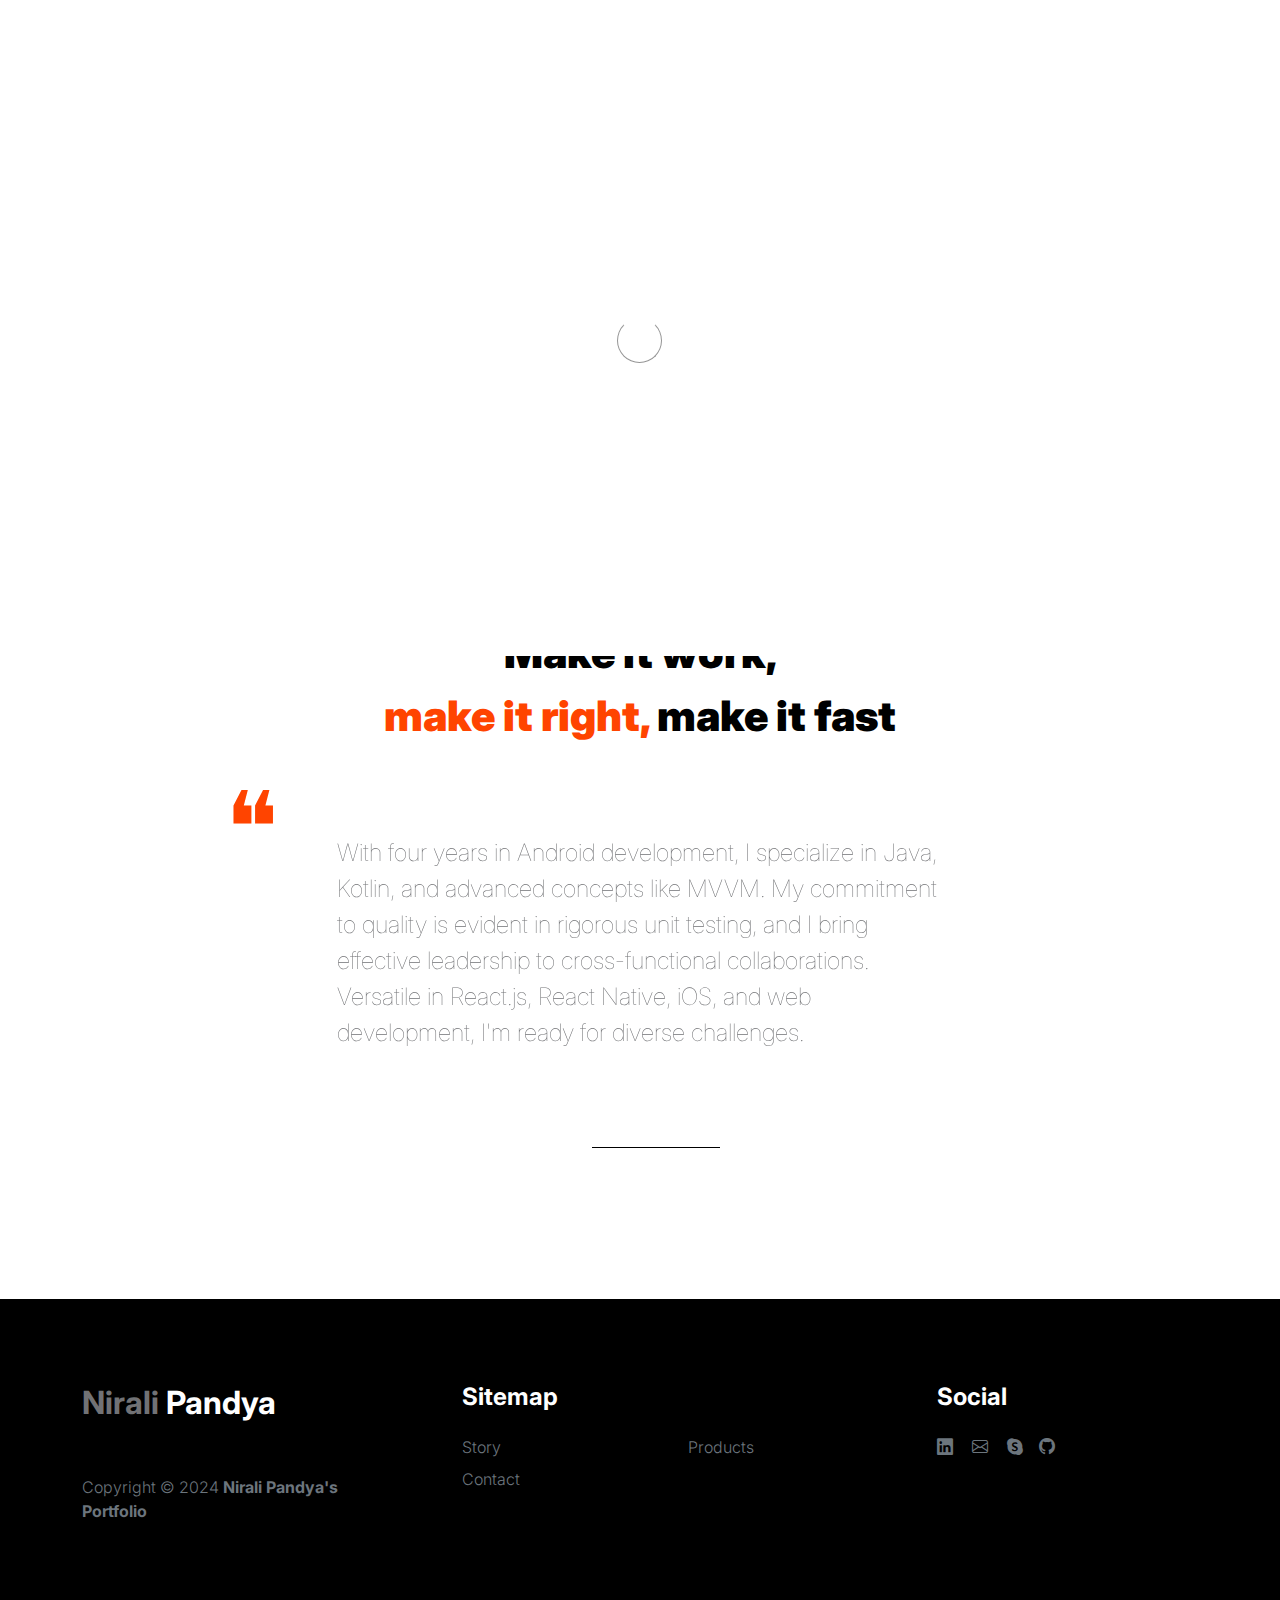
<file: about.html>
<!doctype html>
<html lang="en">

<head>
    <meta charset="utf-8">
    <meta name="viewport" content="width=device-width, initial-scale=1">

    <meta name="description" content="">
    <meta name="author" content="">

    <title>Tooplate's Little Fashion - About Page</title>

    <!-- CSS FILES -->
    <link rel="preconnect" href="https://fonts.googleapis.com">

    <link rel="preconnect" href="https://fonts.gstatic.com" crossorigin>

    <link href="https://fonts.googleapis.com/css2?family=Inter:wght@100;300;400;700;900&display=swap" rel="stylesheet">

    <link href="css/bootstrap.min.css" rel="stylesheet">
    <link href="css/bootstrap-icons.css" rel="stylesheet">

    <link rel="stylesheet" href="css/slick.css" />

    <link href="css/tooplate-little-fashion.css" rel="stylesheet">


</head>

<body>

    <section class="preloader">
        <div class="spinner">
            <span class="sk-inner-circle"></span>
        </div>
    </section>

    <main>

        <nav class="navbar navbar-expand-lg">
            <div class="container">
                <button class="navbar-toggler" type="button" data-bs-toggle="collapse" data-bs-target="#navbarNav"
                    aria-controls="navbarNav" aria-expanded="false" aria-label="Toggle navigation">
                    <span class="navbar-toggler-icon"></span>
                </button>

                <a class="navbar-brand" href="index.html">
                    <strong><span>Nirali</span> Pandya</strong>
                </a>

                <div class="collapse navbar-collapse" id="navbarNav">
                    <ul class="navbar-nav mx-auto">
                        <li class="nav-item">
                            <a class="nav-link" href="index.html">Home</a>
                        </li>

                        <li class="nav-item">
                            <a class="nav-link active" href="about.html">Story</a>
                        </li>

                        <li class="nav-item">
                            <a class="nav-link" href="products.html">Products</a>
                        </li>

                        <li class="nav-item">
                            <a class="nav-link" href="contact.html">Contact</a>
                        </li>
                    </ul>

                </div>
            </div>
        </nav>

        <header class="site-header section-padding-img site-header-image">
            <div class="container">
                <div class="row">

                    <!-- <div class="col-lg-6 col-12 header-info">
                        <h1>
                            <span class="d-block text-primary">Hire Me</span>
                        </h1>
                    </div> -->
                </div>
            </div>


            <div class="container">
                <div class="row justify-content-center">
                    <div class="col-lg-6 col-12 header-info text-center">
                        <h1>
                            <span class="d-block text-primary">Hire Me</span>
                        </h1>
                        <div class="btn1">
                            <a href="css/pdf/Software-Co-op-RBC.pdf" class="btn custom-btn">Click for <span>Resume</span></a>
                        </div>
                    </div>
                </div>
            </div>
            <div class="col-lg-6 col-12 text-lg-start">
           
            </div>
        </header>



        <section class="testimonial section-padding">
            <div class="container">
                <div class="row">

                    <div class="col-lg-9 mx-auto col-11">
                        <h2 class="text-center">Make it work, <br> <span>make it right,</span> make it fast </h2>

                        <div class="slick-testimonial">
                            <div class="slick-testimonial-caption">
                                <p class="lead">
                                    With four years in Android development, I specialize in Java, Kotlin, and advanced
                                    concepts like MVVM. My commitment to quality is evident in rigorous unit testing,
                                    and I bring effective leadership to cross-functional collaborations. Versatile in
                                    React.js, React Native, iOS, and web development, I'm ready for diverse challenges.
                                </p>


                            </div>


                        </div>
                    </div>

                </div>
            </div>
        </section>

    </main>

    <footer class="site-footer">
        <div class="container">
            <div class="row">

                <div class="col-lg-3 col-10 me-auto mb-4">
                    <h4 class="text-white mb-3"><a href="index.html">Nirali</a> Pandya</h4>
                    <p class="copyright-text text-muted mt-lg-5 mb-4 mb-lg-0">Copyright © 2024 <strong>Nirali
                            Pandya's Portfolio</strong></p>
                    <br>

                </div>

                <div class="col-lg-5 col-8">
                    <h5 class="text-white mb-3">Sitemap</h5>

                    <ul class="footer-menu d-flex flex-wrap">
                        <li class="footer-menu-item"><a href="about.html" class="footer-menu-link">Story</a></li>

                        <li class="footer-menu-item"><a href="products.html" class="footer-menu-link">Products</a></li>

                        <li class="footer-menu-item"><a href="contact.html" class="footer-menu-link">Contact</a></li>
                    </ul>
                </div>

                <div class="col-lg-3 col-4">
                    <h5 class="text-white mb-3">Social</h5>

                    <ul class="social-icon">

                        <li><a href="https://www.linkedin.com/in/nirali-pandya-a00659b1"
                                class="social-icon-link bi-linkedin"></a></li>

                        <li><a href="mailto:nehavaidya95@gmail.com" class="social-icon-link bi-envelope"></a></li>

                        <li><a href="https://join.skype.com/invite/yxzkhqr0HZ6B" class="social-icon-link bi-skype"></a>
                        <li><a href="https://github.com/Nirali123456789" class="social-icon-link bi-github"></a></li>
                        </li>
                    </ul>
                </div>

            </div>
        </div>
    </footer>







    <!-- JAVASCRIPT FILES -->
    <script src="js/jquery.min.js"></script>
    <script src="js/bootstrap.bundle.min.js"></script>
    <script src="js/Headroom.js"></script>
    <script src="js/jQuery.headroom.js"></script>
    <script src="js/slick.min.js"></script>
    <script src="js/custom.js"></script>

</body>

</html>
</file>
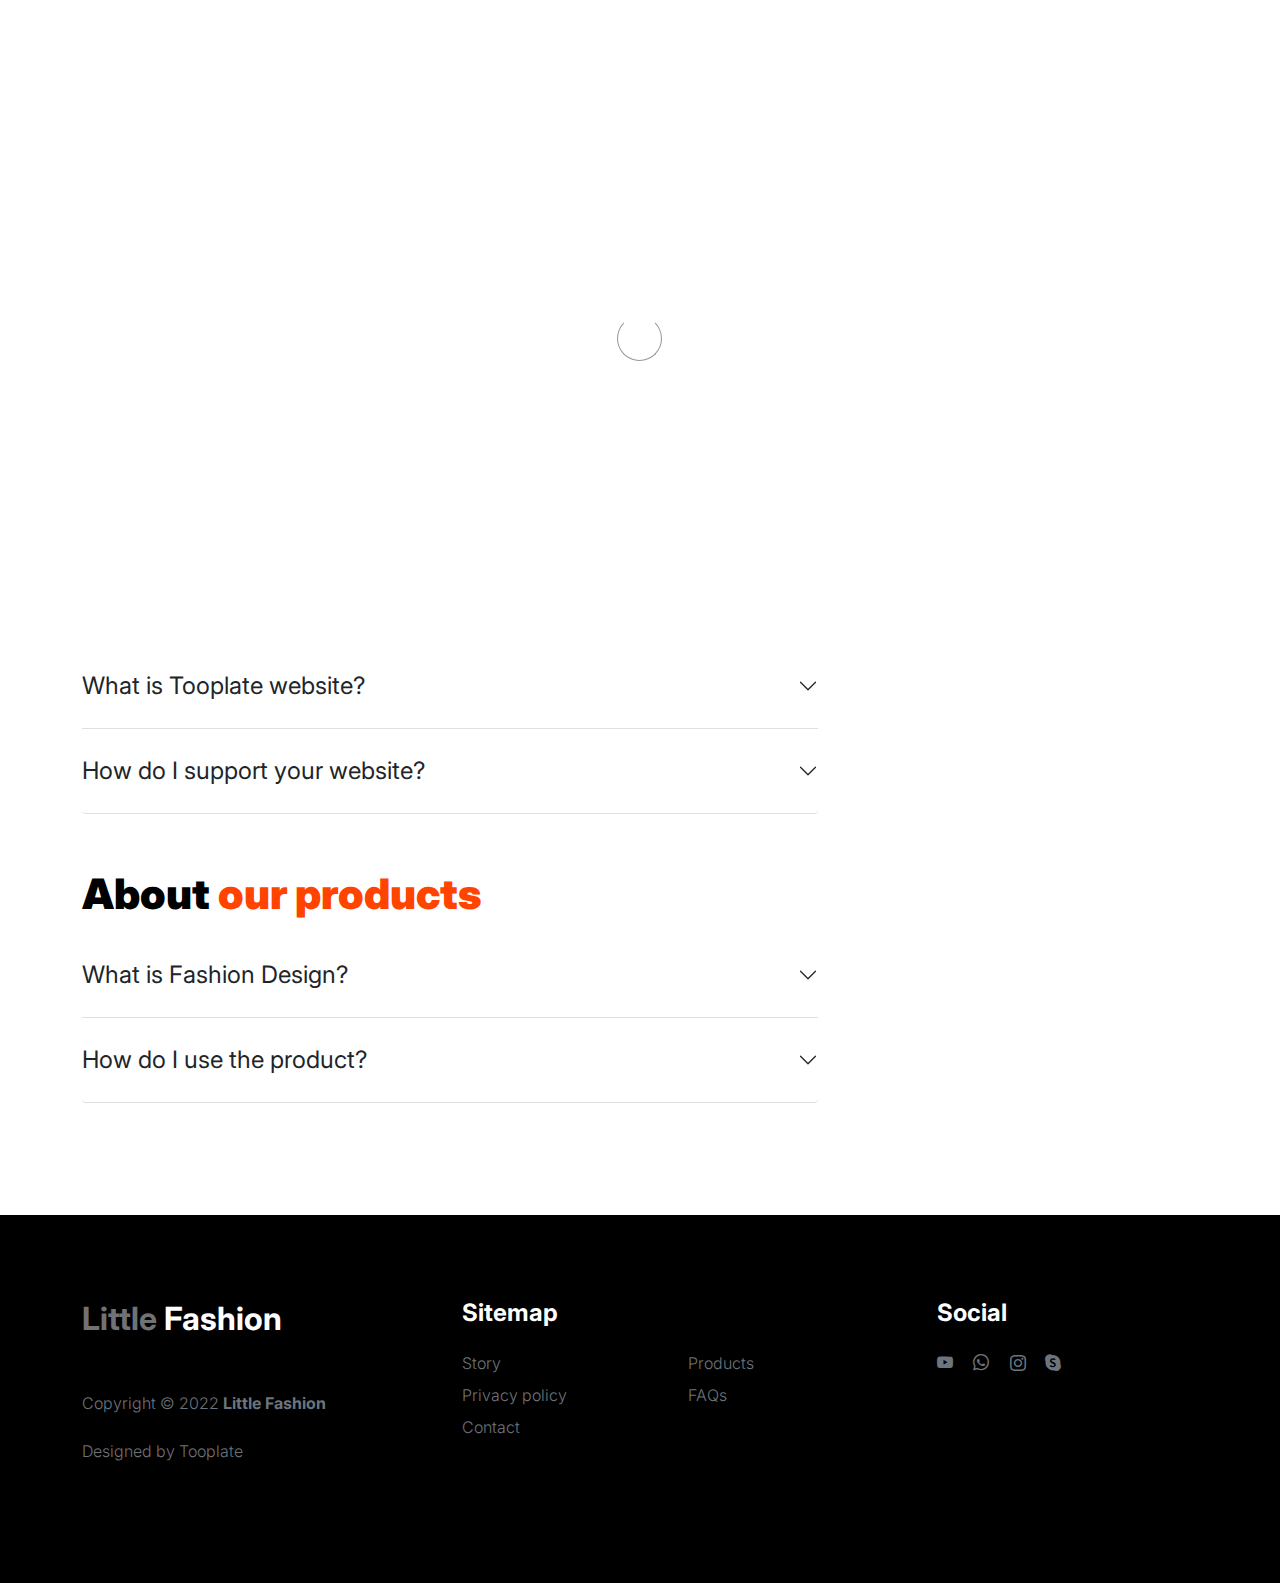
<file: faq.html>
<!doctype html>
<html lang="en">
    <head>
        <meta charset="utf-8">
        <meta name="viewport" content="width=device-width, initial-scale=1">

        <meta name="description" content="">
        <meta name="author" content="">

        <title>Tooplate's Little Fashion - FAQs Page</title>

        <!-- CSS FILES -->
        <link rel="preconnect" href="https://fonts.googleapis.com">

        <link rel="preconnect" href="https://fonts.gstatic.com" crossorigin>

        <link href="https://fonts.googleapis.com/css2?family=Inter:wght@100;300;400;700;900&display=swap" rel="stylesheet">

        <link href="css/bootstrap.min.css" rel="stylesheet">
        <link href="css/bootstrap-icons.css" rel="stylesheet">

        <link rel="stylesheet" href="css/slick.css"/>

        <link href="css/tooplate-little-fashion.css" rel="stylesheet">
        
<!--

Tooplate 2127 Little Fashion

https://www.tooplate.com/view/2127-little-fashion

-->
    </head>
    
    <body>

        <section class="preloader">
            <div class="spinner">
                <span class="sk-inner-circle"></span>
            </div>
        </section>
    
        <main>

            <nav class="navbar navbar-expand-lg">
                <div class="container">
                    <button class="navbar-toggler" type="button" data-bs-toggle="collapse" data-bs-target="#navbarNav" aria-controls="navbarNav" aria-expanded="false" aria-label="Toggle navigation">
                        <span class="navbar-toggler-icon"></span>
                    </button>

                    <a class="navbar-brand" href="index.html">
                        <strong><span>Little</span> Fashion</strong>
                    </a>

                    <div class="d-lg-none">
                        <a href="sign-in.html" class="bi-person custom-icon me-3"></a>

                        <a href="product-detail.html" class="bi-bag custom-icon"></a>
                    </div>

                    <div class="collapse navbar-collapse" id="navbarNav">
                        <ul class="navbar-nav mx-auto">
                            <li class="nav-item">
                                <a class="nav-link" href="index.html">Home</a>
                            </li>

                            <li class="nav-item">
                                <a class="nav-link" href="about.html">Story</a>
                            </li>

                            <li class="nav-item">
                                <a class="nav-link" href="products.html">Products</a>
                            </li>

                            <li class="nav-item">
                                <a class="nav-link active" href="faq.html">FAQs</a>
                            </li>

                            <li class="nav-item">
                                <a class="nav-link" href="contact.html">Contact</a>
                            </li>
                        </ul>

                        <div class="d-none d-lg-block">
                            <a href="sign-in.html" class="bi-person custom-icon me-3"></a>

                            <a href="product-detail.html" class="bi-bag custom-icon"></a>
                        </div>
                    </div>
                </div>
            </nav>

            <header class="site-header section-padding d-flex justify-content-center align-items-center">
                <div class="container">
                    <div class="row">

                        <div class="col-lg-10 col-12">
                            <h1>
                                <span class="d-block text-primary">Your favorite questions</span>
                                <span class="d-block text-dark">and our answers to them</span>
                            </h1>
                        </div>
                    </div>
                </div>
            </header>

            <section class="faq section-padding">
                <div class="container">
                    <div class="row">
                        
                        <div class="col-lg-8 col-12">
                            <h2>General Info.</h2>

                            <div class="accordion" id="accordionGeneral">
                                <div class="accordion-item">
                                    <h2 class="accordion-header" id="headingOne">
                                        <button class="accordion-button collapsed" type="button" data-bs-toggle="collapse" data-bs-target="#accordionGeneralOne" aria-expanded="true" aria-controls="accordionGeneralOne">
                                        What is this Little Fashion?
                                        </button>
                                    </h2>

                                    <div id="accordionGeneralOne" class="accordion-collapse collapse" aria-labelledby="headingOne" data-bs-parent="#accordionGeneral">

                                        <div class="accordion-body">
                                            <p class="large-paragraph"><strong>Little Fashion</strong> is free Bootstrap 5 website template for everyone. There are 8 HTML pages included in this template and you can expand more pages as you need.</p>

                                            <p class="large-paragraph">Ut enim ad minim veniam, quis nostrud exercitation ullamco laboris nisi ut aliquip ex ea commodo consequat.</p>
                                        </div>
                                    </div>
                                </div>

                                <div class="accordion-item">
                                    <h2 class="accordion-header" id="headingTwo">
                                        <button class="accordion-button collapsed" type="button" data-bs-toggle="collapse" data-bs-target="#accordionGeneralTwo" aria-expanded="false" aria-controls="accordionGeneralTwo">
                                        What is Tooplate website?
                                        </button>
                                    </h2>

                                    <div id="accordionGeneralTwo" class="accordion-collapse collapse" aria-labelledby="headingTwo" data-bs-parent="#accordionGeneral">

                                        <div class="accordion-body">
                                            <p class="large-paragraph"><a href="https://www.tooplate.com/free-templates" target="_blank">Tooplate</a> is a great website to download free HTML website templates for your business or personal use. Tooplate website has been online for almost 8 years now. Thank you for visiting our website.</p>
                                        </div>
                                    </div>
                                </div>

                                <div class="accordion-item">
                                    <h2 class="accordion-header" id="headingThree">
                                        <button class="accordion-button collapsed" type="button" data-bs-toggle="collapse" data-bs-target="#accordionGeneralThree" aria-expanded="false" aria-controls="accordionGeneralThree">
                                        How do I support your website?
                                        </button>
                                    </h2>

                                    <div id="accordionGeneralThree" class="accordion-collapse collapse" aria-labelledby="headingThree" data-bs-parent="#accordionGeneral">

                                        <div class="accordion-body">
                                            <p class="large-paragraph">You can support our Tooplate website by sharing it to your friends or colleagues on the web or social media.</p>
                                        </div>
                                    </div>
                                </div>

                            </div>

                            <h2 class="mt-5">About <span>our products</span></h2>

                            <div class="accordion" id="accordionProduct">
                                <div class="accordion-item">
                                    <h2 class="accordion-header" id="headingFour">
                                        <button class="accordion-button collapsed" type="button" data-bs-toggle="collapse" data-bs-target="#accordionProductOne" aria-expanded="true" aria-controls="accordionProductOne">
                                        What is Fashion Design?
                                        </button>
                                    </h2>

                                    <div id="accordionProductOne" class="accordion-collapse collapse" aria-labelledby="headingFour" data-bs-parent="#accordionProduct">

                                        <div class="accordion-body">
                                            <p class="large-paragraph"><strong>Lorem ipsum dolor</strong> sit amet, consectetur adipiscing elit, sed do eiusmod tempor incididunt ut labore et dolore magna aliqua. Quis ipsum suspendisse ultrices gravida. Risus commodo viverra maecenas accumsan lacus vel facilisis.</p>

                                            <p class="large-paragraph">Ut enim ad minim veniam, quis nostrud exercitation ullamco laboris nisi ut aliquip ex ea commodo consequat.</p>
                                        </div>
                                    </div>
                                </div>

                                <div class="accordion-item">
                                    <h2 class="accordion-header" id="headingFive">
                                        <button class="accordion-button collapsed" type="button" data-bs-toggle="collapse" data-bs-target="#accordionProductTwo" aria-expanded="false" aria-controls="accordionProductTwo">
                                        How do I use the product?
                                        </button>
                                    </h2>

                                    <div id="accordionProductTwo" class="accordion-collapse collapse" aria-labelledby="headingFive" data-bs-parent="#accordionProduct">

                                        <div class="accordion-body">
                                            <p class="large-paragraph">Lorem ipsum is placeholder text commonly used in the graphic, print, and publishing industries for previewing layouts and visual mockups.</p>
                                        </div>
                                    </div>
                                </div>

                            </div>

                        </div>

                    </div>
                </div>
            </section>

        </main>

        <footer class="site-footer">
            <div class="container">
                <div class="row">

                    <div class="col-lg-3 col-10 me-auto mb-4">
                        <h4 class="text-white mb-3"><a href="index.html">Little</a> Fashion</h4>
                        <p class="copyright-text text-muted mt-lg-5 mb-4 mb-lg-0">Copyright © 2022 <strong>Little Fashion</strong></p>
                        <br>
                        <p class="copyright-text">Designed by <a href="https://www.tooplate.com/" target="_blank">Tooplate</a></p>
                    </div>

                    <div class="col-lg-5 col-8">
                        <h5 class="text-white mb-3">Sitemap</h5>

                        <ul class="footer-menu d-flex flex-wrap">
                            <li class="footer-menu-item"><a href="about.html" class="footer-menu-link">Story</a></li>

                            <li class="footer-menu-item"><a href="#" class="footer-menu-link">Products</a></li>

                            <li class="footer-menu-item"><a href="#" class="footer-menu-link">Privacy policy</a></li>

                            <li class="footer-menu-item"><a href="#" class="footer-menu-link">FAQs</a></li>

                            <li class="footer-menu-item"><a href="#" class="footer-menu-link">Contact</a></li>
                        </ul>
                    </div>

                    <div class="col-lg-3 col-4">
                        <h5 class="text-white mb-3">Social</h5>

                        <ul class="social-icon">

                            <li><a href="#" class="social-icon-link bi-youtube"></a></li>

                            <li><a href="#" class="social-icon-link bi-whatsapp"></a></li>

                            <li><a href="#" class="social-icon-link bi-instagram"></a></li>

                            <li><a href="#" class="social-icon-link bi-skype"></a></li>
                        </ul>
                    </div>

                </div>
            </div>
        </footer>

        <!-- JAVASCRIPT FILES -->
        <script src="js/jquery.min.js"></script>
        <script src="js/bootstrap.bundle.min.js"></script>
        <script src="js/Headroom.js"></script>
        <script src="js/jQuery.headroom.js"></script>
        <script src="js/slick.min.js"></script>
        <script src="js/custom.js"></script>

    </body>
</html>
</file>
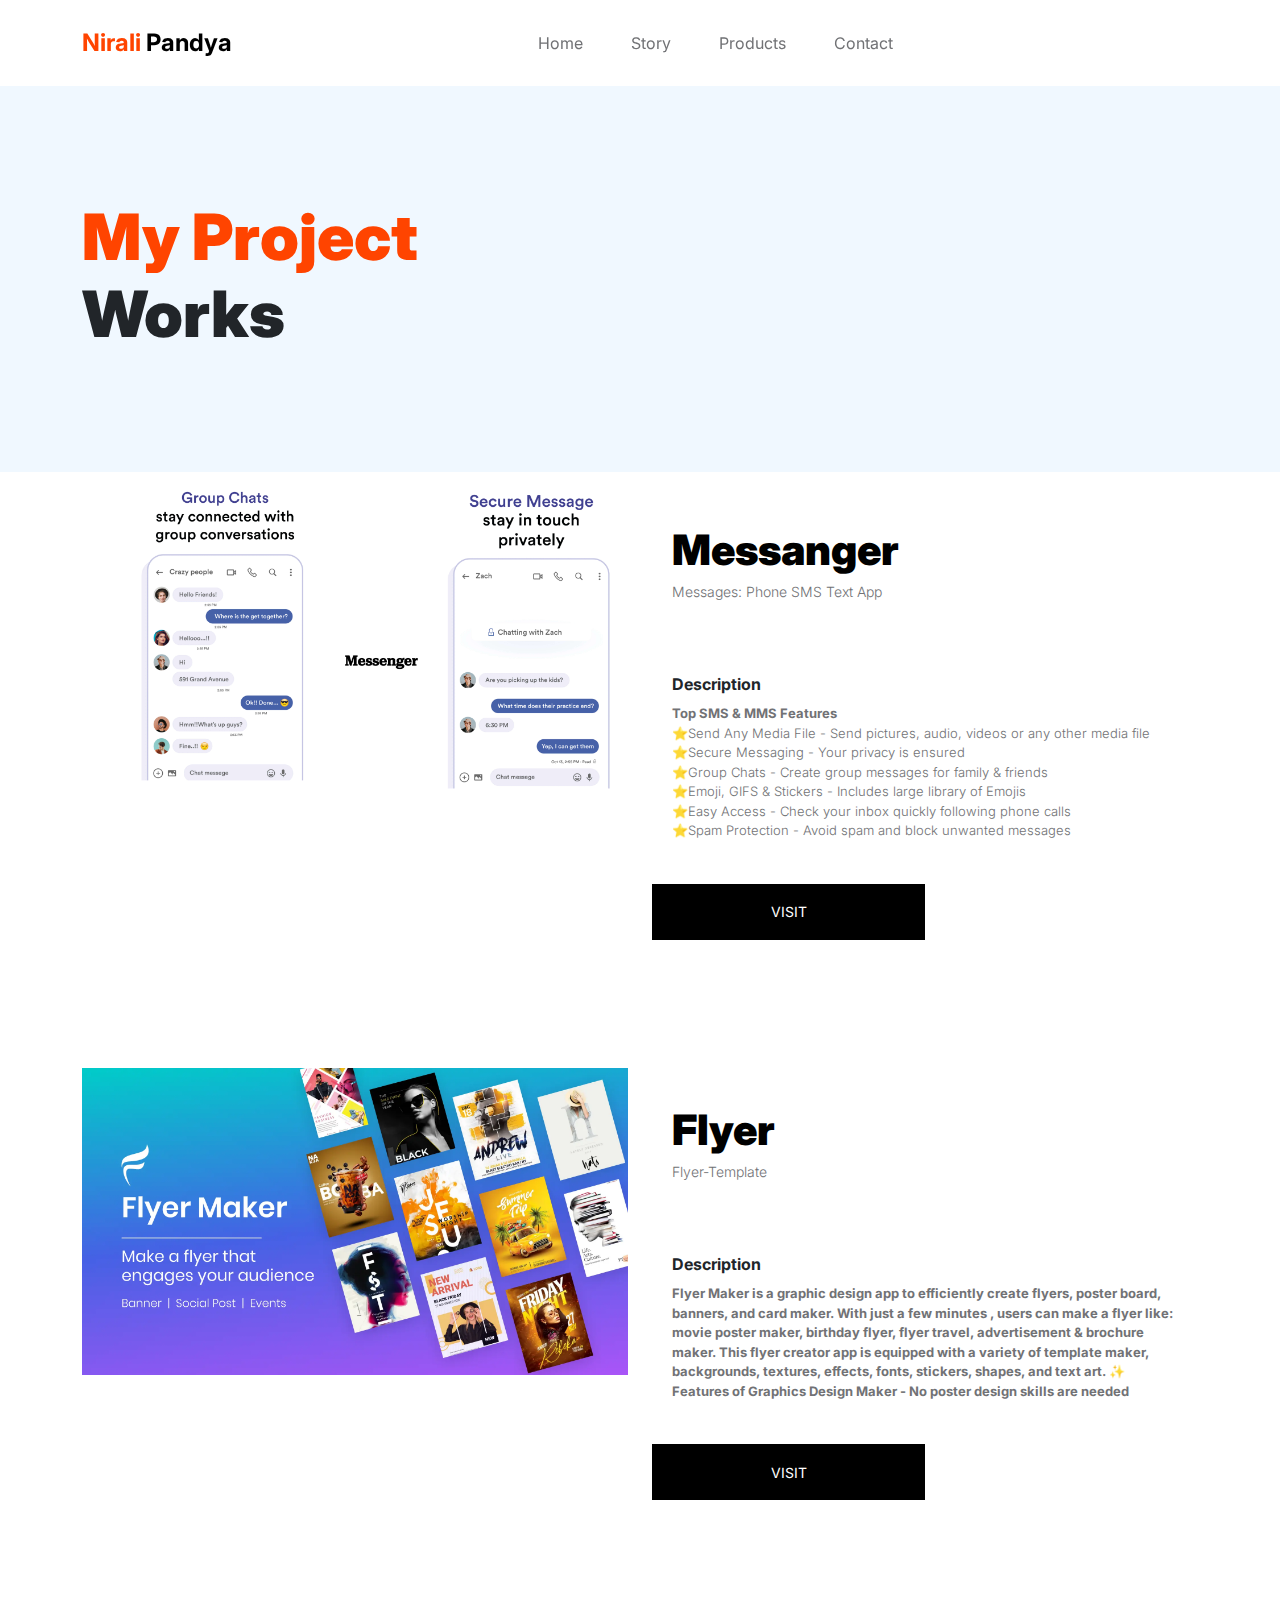
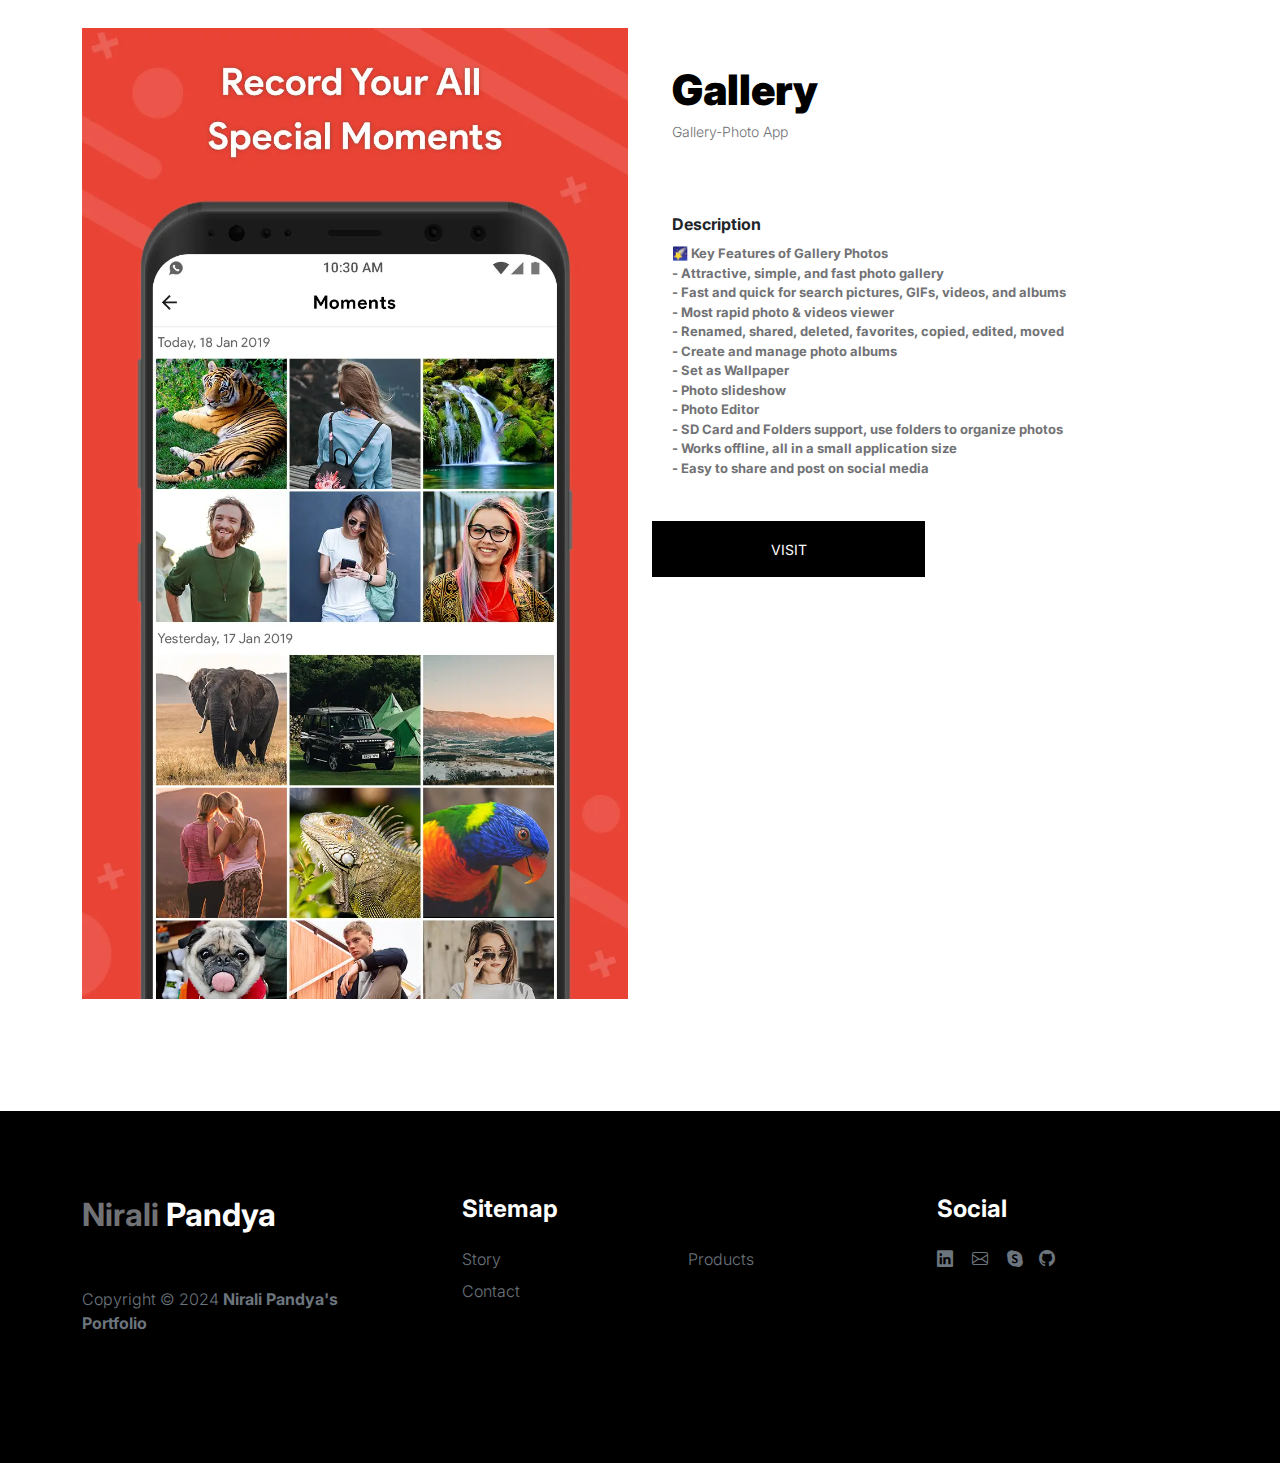
<file: product-detail.html>
<!doctype html>
<html lang="en">

<head>
    <meta charset="utf-8">
    <meta name="viewport" content="width=device-width, initial-scale=1">

    <meta name="description" content="">
    <meta name="author" content="">

    <title>My Works</title>

    <!-- CSS FILES -->
    <link rel="preconnect" href="https://fonts.googleapis.com">

    <link rel="preconnect" href="https://fonts.gstatic.com" crossorigin>

    <link href="https://fonts.googleapis.com/css2?family=Inter:wght@100;300;400;700;900&display=swap" rel="stylesheet">

    <link href="css/bootstrap.min.css" rel="stylesheet">
    <link href="css/bootstrap-icons.css" rel="stylesheet">

    <link rel="stylesheet" href="css/slick.css" />

    <link href="css/tooplate-little-fashion.css" rel="stylesheet">
    <!--

Tooplate 2127 Little Fashion

https://www.tooplate.com/view/2127-little-fashion

-->
</head>

<body>

    <section class="preloader">
        <div class="spinner">
            <span class="sk-inner-circle"></span>
        </div>
    </section>

    <main>

        <nav class="navbar navbar-expand-lg">
            <div class="container">
                <button class="navbar-toggler" type="button" data-bs-toggle="collapse" data-bs-target="#navbarNav"
                    aria-controls="navbarNav" aria-expanded="false" aria-label="Toggle navigation">
                    <span class="navbar-toggler-icon"></span>
                </button>

                <a class="navbar-brand" href="index.html">
                    <strong><span>Nirali</span> Pandya</strong>
                </a>

              

                <div class="collapse navbar-collapse" id="navbarNav">
                    <ul class="navbar-nav mx-auto">
                        <li class="nav-item">
                            <a class="nav-link" href="index.html">Home</a>
                        </li>

                        <li class="nav-item">
                            <a class="nav-link" href="about.html">Story</a>
                        </li>

                        <li class="nav-item">
                            <a class="nav-link" href="products.html">Products</a>
                        </li>

                        <li class="nav-item">
                            <a class="nav-link" href="contact.html">Contact</a>
                        </li>
                    </ul>

            
                </div>
            </div>
        </nav>

        <header class="site-header section-padding d-flex justify-content-center align-items-center">
            <div class="container">
                <div class="row">

                    <div class="col-lg-10 col-12">
                        <h1>
                            <span class="d-block text-primary">My Project</span>
                            <span class="d-block text-dark">Works</span>
                        </h1>
                    </div>
                </div>
            </div>
        </header>

        <section class="product-detail section-padding">
            <div class="container">
                <div class="row">

                    <div class="col-lg-6 col-12">
                        <div class="product-thumb">
                            <img src="images/slideshow/Message-banner.jpg" class="img-fluid product-image" alt="" width="250" height="250">
                        </div>
                    </div>

                    <div class="col-lg-6 col-12">
                        <div class="product-info d-flex">
                            <div>
                                <h2 class="product-title mb-0">Messanger</h2>

                                <p class="product-p">Messages: Phone SMS Text App</p>
                            </div>

                        </div>

                        <div class="product-description">

                            <strong class="d-block mt-4 mb-2">Description</strong>

                            <p class="para"><b>Top SMS & MMS Features</b><br>
                                ⭐Send Any Media File - Send pictures, audio, videos or any other media file<br>
                                ⭐Secure Messaging - Your privacy is ensured<br>
                                ⭐Group Chats - Create group messages for family & friends<br>
                                ⭐Emoji, GIFS & Stickers - Includes large library of Emojis<br>
                                ⭐Easy Access - Check your inbox quickly following phone calls<br>
                                ⭐Spam Protection - Avoid spam and block unwanted messages</p>
                        </div>



                        <div class="col-lg-6 col-12 mt-4 mt-lg-0">
                            <button type="submit" class="btn custom-btn cart-btn" data-bs-toggle="modal"
                                data-bs-target="#cart-modal">Visit</button>
                        </div>


                    </div>

                </div>

            </div>
            </div>
        </section>

        <section class="product-detail section-padding">
            <div class="container">
                <div class="row">

                    <div class="col-lg-6 col-12">
                        <div class="product-thumb">
                            <img src="images/slideshow/Flyer.webp" class="img-fluid product-image" alt="" width="250" height="250">
                        </div>
                    </div>

                    <div class="col-lg-6 col-12">
                        <div class="product-info d-flex">
                            <div>
                                <h2 class="product-title mb-0">Flyer</h2>

                                <p class="product-p">Flyer-Template</p>
                            </div>

                        </div>

                        <div class="product-description">

                            <strong class="d-block mt-4 mb-2">Description</strong>

                            <p class="para"><b>Flyer Maker is a graphic design app to efficiently create flyers, poster
                                    board, banners, and card maker. With just a few minutes , users can make a flyer
                                    like: movie poster maker, birthday flyer, flyer travel, advertisement & brochure
                                    maker. This flyer creator app is equipped with a variety of template maker,
                                    backgrounds, textures, effects, fonts, stickers, shapes, and text art.

                                    ✨ Features of Graphics Design Maker
                                    - No poster design skills are needed</p>
                        </div>



                        <div class="col-lg-6 col-12 mt-4 mt-lg-0">
                            <button type="submit" class="btn custom-btn cart-btn" data-bs-toggle="modal"
                                data-bs-target="#cart-modal2">Visit</button>
                        </div>


                    </div>

                </div>

            </div>
            </div>
        </section>

        <section class="product-detail section-padding">
            <div class="container">
                <div class="row">

                    <div class="col-lg-6 col-12">
                        <div class="product-thumb">
                            <img src="images/slideshow/Gallery.webp" class="img-fluid product-image" alt="" width="250" height="250">
                        </div>
                    </div>

                    <div class="col-lg-6 col-12">
                        <div class="product-info d-flex">
                            <div>
                                <h2 class="product-title mb-0">Gallery</h2>

                                <p class="product-p">Gallery-Photo App</p>
                            </div>

                        </div>

                        <div class="product-description">

                            <strong class="d-block mt-4 mb-2">Description</strong>

                            <p class="para"><b>🌠 Key Features of Gallery Photos<br>
                                    - Attractive, simple, and fast photo gallery<br>
                                    - Fast and quick for search pictures, GIFs, videos, and albums<br>
                                    - Most rapid photo & videos viewer<br>
                                    - Renamed, shared, deleted, favorites, copied, edited, moved<br>
                                    - Create and manage photo albums<br>
                                    - Set as Wallpaper<br>
                                    - Photo slideshow<br>
                                    - Photo Editor<br>
                                    - SD Card and Folders support, use folders to organize photos<br>
                                    - Works offline, all in a small application size<br>
                                    - Easy to share and post on social media</p>
                        </div>



                        <div class="col-lg-6 col-12 mt-4 mt-lg-0">
                            <button type="submit" class="btn custom-btn cart-btn" data-bs-toggle="modal"
                                data-bs-target="#cart-modal3">Visit</button>
                        </div>


                    </div>

                </div>

            </div>
            </div>
        </section>


        <!-- <section class="related-product section-padding border-top">
            <div class="container">
                <div class="row">

                    <div class="col-12">
                        <h3 class="mb-5">Other projects</h3>
                    </div>

                    <div class="col-lg-4 col-12 mb-3">
                        <div class="product-thumb">
                            <a href="product-detail.html">
                                <img src="images/product/evan-mcdougall-qnh1odlqOmk-unsplash.jpeg"
                                    class="img-fluid product-image" alt="">
                            </a>

                            <div class="product-top d-flex">
                                <span class="product-alert me-auto">New arrival</span>

                                <a href="#" class="bi-heart-fill product-icon"></a>
                            </div>

                            <div class="product-info d-flex">
                                <div>
                                    <h5 class="product-title mb-0">
                                        <a href="product-detail.html" class="product-title-link">Tree pot</a>
                                    </h5>

                                    <p class="product-p">Original package design from house</p>
                                </div>

                                <small class="product-price text-muted ms-auto mt-auto mb-5">$25</small>
                            </div>
                        </div>
                    </div>

                    <div class="col-lg-4 col-12 mb-3">
                        <div class="product-thumb">
                            <a href="product-detail.html">
                                <img src="images/product/jordan-nix-CkCUvwMXAac-unsplash.jpeg"
                                    class="img-fluid product-image" alt="">
                            </a>

                            <div class="product-top d-flex">
                                <span class="product-alert">Low Price</span>

                                <a href="#" class="bi-heart-fill product-icon ms-auto"></a>
                            </div>

                            <div class="product-info d-flex">
                                <div>
                                    <h5 class="product-title mb-0">
                                        <a href="product-detail.html" class="product-title-link">Fashion set</a>
                                    </h5>

                                    <p class="product-p">Costume package</p>
                                </div>

                                <small class="product-price text-muted ms-auto mt-auto mb-5">$35</small>
                            </div>
                        </div>
                    </div>

                    <div class="col-lg-4 col-12">
                        <div class="product-thumb">
                            <a href="product-detail.html">
                                <img src="images/product/nature-zen-3Dn1BZZv3m8-unsplash.jpeg"
                                    class="img-fluid product-image" alt="">
                            </a>

                            <div class="product-top d-flex">
                                <a href="#" class="bi-heart-fill product-icon ms-auto"></a>
                            </div>

                            <div class="product-info d-flex">
                                <div>
                                    <h5 class="product-title mb-0">
                                        <a href="product-detail.html" class="product-title-link">Juice Drinks</a>
                                    </h5>

                                    <p class="product-p">Nature made another world</p>
                                </div>

                                <small class="product-price text-muted ms-auto mt-auto mb-5">$45</small>
                            </div>
                        </div>
                    </div>

                </div>
            </div>
        </section> -->

    </main>

    <footer class="site-footer">
        <div class="container">
            <div class="row">

                <div class="col-lg-3 col-10 me-auto mb-4">
                    <h4 class="text-white mb-3"><a href="index.html">Nirali</a> Pandya</h4>
                    <p class="copyright-text text-muted mt-lg-5 mb-4 mb-lg-0">Copyright © 2024 <strong>Nirali
                            Pandya's Portfolio</strong></p>
                    <br>

                </div>

                <div class="col-lg-5 col-8">
                    <h5 class="text-white mb-3">Sitemap</h5>

                    <ul class="footer-menu d-flex flex-wrap">
                        <li class="footer-menu-item"><a href="about.html" class="footer-menu-link">Story</a></li>

                        <li class="footer-menu-item"><a href="products.html" class="footer-menu-link">Products</a></li>

                        <li class="footer-menu-item"><a href="contact.html" class="footer-menu-link">Contact</a></li>
                    </ul>
                </div>

                <div class="col-lg-3 col-4">
                    <h5 class="text-white mb-3">Social</h5>

                    <ul class="social-icon">

                        <li><a href="https://www.linkedin.com/in/nirali-pandya-a00659b1"
                                class="social-icon-link bi-linkedin"></a></li>

                        <li><a href="mailto:nehavaidya95@gmail.com" class="social-icon-link bi-envelope"></a></li>

                        <li><a href="https://join.skype.com/invite/yxzkhqr0HZ6B" class="social-icon-link bi-skype"></a>
                        <li><a href="https://github.com/Nirali123456789" class="social-icon-link bi-github"></a></li>
                        </li>
                    </ul>
                </div>

            </div>
        </div>
    </footer>

    <!-- CART MODAL -->
    <div class="modal fade" id="cart-modal" tabindex="-1" aria-labelledby="exampleModalLabel" aria-hidden="true">
        <div class="modal-dialog modal-dialog-centered modal-lg">
            <div class="modal-content border-0">
                <div class="modal-header flex-column">
                    <button type="button" class="btn-close" data-bs-dismiss="modal" aria-label="Close"></button>
                </div>

                <div class="modal-body">
                    <div class="row">
                        <div class="col-lg-6 col-12 mt-4 mt-lg-0">
                            <img src="images/slideshow/Message-banner.jpg" class="img-fluid product-image" alt="" width="250" height="250">
                        </div>

                        <div class="col-lg-6 col-12 mt-3 mt-lg-0">
                            <h3 class="modal-title" id="exampleModalLabel">Messanger</h3>
                            <p class="para"><b>Top SMS & MMS Features</b><br>



                                Send MMS Fast & Easy

                                Elevate your messaging experience with the power of multimedia through our MMS
                                capabilities. Messages empowers you to share not only text but also images, audio,
                                videos, and various media files effortlessly. Break free from the limitations of
                                traditional messaging and express yourself in vivid detail. Whether it's sharing a
                                memorable photo or a voice message, our MMS functionality ensures your messages are as
                                expressive as you are.
                            </p>

                        </div>
                    </div>
                </div>

                <div class="modal-footer">
                    <div class="row w-50">
                        <button id="message" type="button" class="btn custom-btn cart-btn ms-lg-4">Link</button>
                    </div>
                </div>
            </div>

        </div>
    </div>


    <div class="modal fade" id="cart-modal2" tabindex="-1" aria-labelledby="exampleModalLabel" aria-hidden="true">
        <div class="modal-dialog modal-dialog-centered modal-lg">
            <div class="modal-content border-0">
                <div class="modal-header flex-column">
                    <button type="button" class="btn-close" data-bs-dismiss="modal" aria-label="Close"></button>
                </div>

                <div class="modal-body">
                    <div class="row">
                        <div class="col-lg-6 col-12 mt-4 mt-lg-0">
                            <img src="images/slideshow/Flyer.webp" class="img-fluid product-image" alt="" width="250" height="250">
                        </div>

                        <div class="col-lg-6 col-12 mt-3 mt-lg-0">
                            <h3 class="modal-title" id="exampleModalLabel">Flyer</h3>
                            <p class="para"><b>Flyer-Template</b><br>
                                Flyer Maker is a graphic design app to efficiently create flyers, poster board, banners,
                                and card maker. With just a few minutes , users can make a flyer like: movie poster
                                maker, birthday flyer, flyer travel, advertisement & brochure maker. This flyer creator
                                app is equipped with a variety of template maker, backgrounds, textures, effects, fonts,
                                stickers, shapes, and text art.

                                ✨ Features of Graphics Design Maker
                            </p>

                        </div>
                    </div>
                </div>

                <div class="modal-footer">
                    <div class="row w-50">
                        <button id="flyer" type="button" class="btn custom-btn cart-btn ms-lg-2">Link</button>
                    </div>
                </div>
            </div>

        </div>
    </div>

    <div class="modal fade" id="cart-modal3" tabindex="-1" aria-labelledby="exampleModalLabel" aria-hidden="true">
        <div class="modal-dialog modal-dialog-centered modal-lg">
            <div class="modal-content border-0">
                <div class="modal-header flex-column">
                    <button type="button" class="btn-close" data-bs-dismiss="modal" aria-label="Close"></button>
                </div>

                <div class="modal-body">
                    <div class="row">
                        <div class="col-lg-6 col-12 mt-4 mt-lg-0">
                            <img src="images/slideshow/Gallery.webp" class="img-fluid product-image" alt="" width="250" height="250">
                        </div>

                        <div class="col-lg-6 col-12 mt-3 mt-lg-0">
                            <h3 class="modal-title" id="exampleModalLabel">Photo Gallery</h3>
                            <p class="para"><b>Gallery Photos is an intelligent gallery, private gallery, collection
                                    gallery, and photo gallery!</b><br>
                                Gallery Photos is elegant, intelligent, lightweight, brisk, and the most stable gallery
                                app for organizing and viewing your videos, photos, GIFs, and albums. Protect your
                                videos and pictures using Pin Lock or Password Lock, hide personal images, collect them
                                and display them in slideshow style!
                                Gallery Photos is an intelligent gallery, private gallery, collection gallery, and photo gallery!
                            </p>

                        </div>
                    </div>
                </div>

                <div class="modal-footer">
                    <div class="row w-50">
                        <button id="gallery" type="button" class="btn custom-btn cart-btn ms-lg-2">Link</button>
                    </div>
                </div>
            </div>

        </div>
    </div>



    <!-- JAVASCRIPT FILES -->
    <script src="js/jquery.min.js"></script>
    <script src="js/bootstrap.bundle.min.js"></script>
    <script src="js/Headroom.js"></script>
    <script src="js/jQuery.headroom.js"></script>
    <script src="js/slick.min.js"></script>
    <script src="js/custom.js"></script>

</body>

</html>
</file>
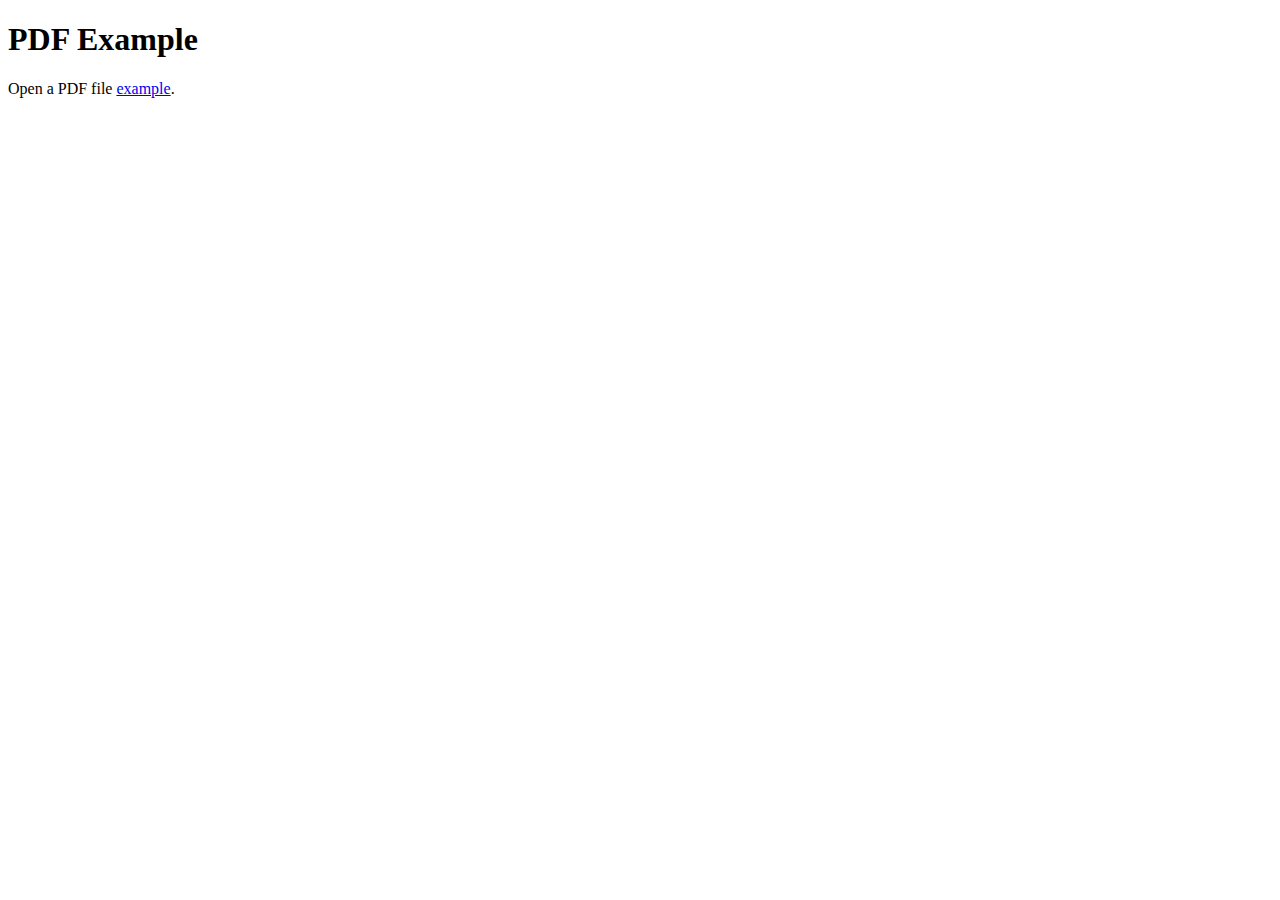
<file: css/resume.html>
<!DOCTYPE html>
<html>
  <head>
    <title>Title of the document</title>
  </head>
  <body>
    <h1>PDF Example</h1>
    <p>Open a PDF file <a href="/uploads/media/default/0001/01/540cb75550adf33f281f29132dddd14fded85bfc.pdf">example</a>.</p>
  </body>
</html>
</file>
<file: css/tooplate-little-fashion.css>
/*

Tooplate 2127 Little Fashion

https://www.tooplate.com/view/2127-little-fashion

*/


/*---------------------------------------
  CUSTOM PROPERTIES ( VARIABLES )             
-----------------------------------------*/
:root {
  --white-color: #FFFFFF;
  --primary-color: #FF4400;
  --section-bg-color: #f0f8ff;
  --dark-color: #000000;
  --grey-color: #d0d1d1;
  --p-color: #717275;

  --body-font-family: 'Inter', sans-serif;

  --h5-font-size: 24px;
  --p-font-size: 20px;
  --copyright-text-font-size: 16px;
  --product-link-font-size: 14px;
  --custom-link-font-size: 12px;

  --font-weight-thin: 100;
  --font-weight-light: 300;
  --font-weight-normal: 400;
  --font-weight-bold: 700;
  --font-weight-black: 900;
}

body,
html {
  height: 100%;
}

html {
  scroll-behavior: smooth;
}

@media screen and (prefers-reduced-motion: reduce) {
  html {
    scroll-behavior: auto;
  }
}

body {
  background: var(--white-color);
  font-family: var(--body-font-family);
  position: relative;
}

/*---------------------------------------
  TYPOGRAPHY               
-----------------------------------------*/

h2,
h3,
h4,
h5,
h6 {
  color: var(--dark-color);
  line-height: inherit;
}

h1,
h2,
h3,
h4,
h5,
h6 {
  font-weight: var(--font-weight-bold);
}

h1,
h2 {
  font-weight: var(--font-weight-black);
}

h1 {
  font-size: 64px;
  line-height: normal;
}

h2 {
  font-size: 42px;
}

h3 {
  font-size: 36px;
}

h4 {
  font-size: 32px;
}

h5 {
  font-size: 24px;
}

h6 {
  font-size: 20px;
}

p {
  color: var(--p-color);
  font-size: var(--p-font-size);
  font-weight: var(--font-weight-light);
}

a,
button {
  touch-action: manipulation;
  transition: all 0.3s;
}

a {
  color: var(--p-color);
  text-decoration: none;
}

a:hover {
  color: var(--primary-color);
}

.text-primary {
  color: var(--primary-color) !important;
}

::selection {
  background: var(--primary-color);
  color: var(--white-color);
}

/*---------------------------------------
  CUSTOM LINK               
-----------------------------------------*/
.custom-link {
  color: var(--p-color);
  font-size: var(--custom-link-font-size);
  font-weight: var(--font-weight-bold);
  text-transform: uppercase;
  position: relative;
}

.custom-link i {
  position: absolute;
  opacity: 0;
  bottom: 0;
  left: 100%;
  transition: all 0.3s;
  line-height: normal;
}

.custom-link:hover i {
  opacity: 1;
  left: 101%;
}

.lead {
  font-size: 1.5rem;
  font-weight: var(--font-weight-thin);
}

b,
strong {
  font-weight: var(--font-weight-bold);
}

/*---------------------------------------
  PRE LOADER               
-----------------------------------------*/
.preloader {
  position: fixed;
  top: 0;
  left: 0;
  width: 100%;
  height: 100%;
  z-index: 99999;
  display: flex;
  flex-flow: row nowrap;
  justify-content: center;
  align-items: center;
  background: none repeat scroll 0 0 var(--white-color);
}

.spinner {
  border: 1px solid transparent;
  border-radius: 5px;
  position: relative;
}

.spinner::before {
  content: '';
  box-sizing: border-box;
  position: absolute;
  top: 50%;
  left: 50%;
  width: 45px;
  height: 45px;
  margin-top: -10px;
  margin-left: -23px;
  border-radius: 50%;
  border: 1px solid #959595;
  border-top-color: var(--white-color);
  animation: spinner .9s linear infinite;
}

@keyframes spinner {
  to {
    transform: rotate(360deg);
  }
}

/*---------------------------------------
  CUSTOM BUTTON & ICON              
-----------------------------------------*/
.custom-btn {
  margin-top: 10%;
  background: var(--dark-color);
  border-radius: 50px;
  color: var(--white-color);
  font-size: var(--copyright-text-font-size);
  text-transform: uppercase;
  padding: 16.50px 20px;
}


.social-btn {
  background: transparent;
  border: 1px solid var(--grey-color);
  color: var(--dark-color);
  text-transform: none;
}

.social-btn:hover {
  border-color: transparent;
}

.cart-form-select {
  border-radius: 0;
  padding-top: 15px;
  padding-bottom: 15px;
}

.cart-btn {
  border-radius: 0;
  width: 100%;
  font-size: var(--product-link-font-size);
}

.custom-btn:hover,
.slick-slideshow .custom-btn:hover {
  background: var(--primary-color);
  color: var(--white-color);
}
.custom-btn1:hover
{
  background: var(--primary-color);
  color: var(--white-color);
}

.custom-icon {
  color: var(--p-color);
  font-size: 24px;
}

.custom-icon {
  display: inline-block;
  vertical-align: middle;
}

.bi-bag.custom-icon {
  font-size: 17px;
}

.featured-icon {
  color: var(--grey-color);
  font-size: 52px;
}

/*---------------------------------------
  DIV SEPARATOR               
-----------------------------------------*/
.div-separator {
  position: relative;
}

.div-separator::before {
  content: "";
  height: 1px;
  background: var(--grey-color);
  display: block;
  width: 100%;
}

.div-separator span {
  position: absolute;
  top: 50%;
  margin-left: -22.5px;
  left: 50%;
  text-align: center;
  background: var(--white-color);
  margin-top: -11px;
  color: var(--dark-color);
  font-weight: var(--font-weight-bold);
  font-size: 14px;
  width: 35px;
  text-transform: uppercase;
}

/*---------------------------------------
  FULL IMAGE               
-----------------------------------------*/
.full-image-img {
  display: block;
  position: absolute;
  z-index: -1;
  right: 0;
  width: 100%;
  bottom: -120px;
  min-width: 650px;
}

@media (min-width: 1600px) {
  .full-image-img {
    bottom: -200px;
  }
}

/*---------------------------------------
  NAVIGATION               
-----------------------------------------*/
.navbar {
  background: var(--white-color);
  position: fixed;
  top: 0;
  right: 0;
  left: 0;
  padding: 25px 0;
  z-index: 2;
  will-change: transform;
  transition: transform 300ms linear;
}

.navbar span,
h2 span,
h4 span {
  color: var(--primary-color);
}

.navbar.headroom--not-top {
  padding: 20px 0;
}

.headroom--pinned {
  transform: translate(0, 0);
}

.headroom--unpinned {
  transform: translate(0, -150%);
}

.navbar-brand {
  color: var(--dark-color);
  font-size: 24px;
  font-weight: var(--font-weight-light);
  margin: 0;
  padding: 0;
}

.navbar-expand-lg .navbar-nav .nav-link {
  display: inline-block;
  padding: 0;
  margin-right: 1.5rem;
  margin-left: 1.5rem;
}

.nav-link {
  color: var(--p-color);
  font-size: 16px;
  position: relative;
}

.navbar .nav-link::after {
  position: absolute;
  top: 100%;
  left: 0;
  width: 100%;
  height: 2px;
  background: var(--grey-color);
  content: '';
  opacity: 0;
  -webkit-transition: opacity 0.3s, -webkit-transform 0.3s;
  -moz-transition: opacity 0.3s, -moz-transform 0.3s;
  transition: opacity 0.3s, transform 0.3s;
  -webkit-transform: translateY(10px);
  -moz-transform: translateY(10px);
  transform: translateY(10px);
}

.navbar .nav-link.active::after,
.navbar .nav-link:hover::after {
  opacity: 1;
  -webkit-transform: translateY(0px);
  -moz-transform: translateY(0px);
  transform: translateY(0px);
}

.navbar .nav-link.active,
.navbar .nav-link:hover {
  color: var(--primary-color);
}

.nav-link:focus,
.nav-link:hover {
  color: var(--p-color);
}

.navbar-toggler {
  border: 0;
  padding: 0;
  cursor: pointer;
  margin: 0;
  width: 30px;
  height: 35px;
  outline: none;
}

.navbar-toggler:focus {
  outline: none;
  box-shadow: none;
}

.navbar-toggler[aria-expanded="true"] .navbar-toggler-icon {
  background: transparent;
}

.navbar-toggler[aria-expanded="true"] .navbar-toggler-icon:before,
.navbar-toggler[aria-expanded="true"] .navbar-toggler-icon:after {
  transition: top 300ms 50ms ease, -webkit-transform 300ms 350ms ease;
  transition: top 300ms 50ms ease, transform 300ms 350ms ease;
  transition: top 300ms 50ms ease, transform 300ms 350ms ease, -webkit-transform 300ms 350ms ease;
  top: 0;
}

.navbar-toggler[aria-expanded="true"] .navbar-toggler-icon:before {
  transform: rotate(45deg);
}

.navbar-toggler[aria-expanded="true"] .navbar-toggler-icon:after {
  transform: rotate(-45deg);
}

.navbar-toggler .navbar-toggler-icon {
  background: var(--dark-color);
  transition: background 10ms 300ms ease;
  display: block;
  width: 30px;
  height: 2px;
  position: relative;
}

.navbar-toggler .navbar-toggler-icon::before,
.navbar-toggler .navbar-toggler-icon::after {
  transition: top 300ms 350ms ease, -webkit-transform 300ms 50ms ease;
  transition: top 300ms 350ms ease, transform 300ms 50ms ease;
  transition: top 300ms 350ms ease, transform 300ms 50ms ease, -webkit-transform 300ms 50ms ease;
  position: absolute;
  right: 0;
  left: 0;
  background: var(--dark-color);
  width: 30px;
  height: 2px;
  content: '';
}

.navbar-toggler .navbar-toggler-icon:before {
  top: -8px;
}

.navbar-toggler .navbar-toggler-icon:after {
  top: 8px;
}

/*---------------------------------------
  SITE HEADER              
-----------------------------------------*/
.site-header {
  background-color: var(--section-bg-color);
  position: relative;
  overflow: hidden;
  margin-top: 86px;
}

.site-header.section-padding {
  padding-top: 7rem;
  padding-bottom: 7rem;
}

.site-header.section-padding-img {
  padding-top: 10rem;
  padding-bottom: 10rem;
}

.header-image {
  position: absolute;
  top: 0;
  right: 0;
  width: 50%;
  height: 100%;
  object-fit: cover;
}

/*---------------------------------------
  SLICK SLIDESHOW               
-----------------------------------------*/
@media (min-width: 992px) {
  .slick-slideshow {
    height: 100vh;
  }
}

.slick-slideshow {
  margin-top: 86px;
}

.slick-title {
  color: var(--black-color);
}

.slick-custom {
  position: relativae;
}



.custom-btn1 {
  width: 100%;
  margin-left: 40%;
  background: var(--dark-color);
  border-radius: 30px;
  color: var(--white-color);
  font-size: var(--copyright-text-font-size);
  text-transform: uppercase;
  padding: 15.50px 10px;
}

.slick-custom img {
  width: 100%;
  object-fit: cover;
}

.slick-bottom {
  background: linear-gradient(to top, var(--dark-color), transparent 90%);
  position: absolute;
  z-index: 2;
  bottom: 0;
  right: 0;
  left: 0;
  width: 100%;
  height: 100%;
}

.slick-bottom .container {
  position: absolute;
  top: 40%;
  left: 50%;
  transform: translate(-50%, -40%);
}

.slick-overlay {
  background: linear-gradient(to top, #000, transparent 120%);
  position: absolute;
  top: 0;
  right: 0;
  bottom: 0;
  left: 0;
}

.slick-slideshow .custom-btn {
  font-weight: var(--font-weight-bold);
  display: inline-block;
  padding-right: 32px;
  padding-left: 32px;
}

@media (min-width: 576px) {
  .slick-slideshow .slick-dots {
    max-width: 540px;
  }
}

@media (min-width: 768px) {
  .slick-slideshow .slick-dots {
    max-width: 720px;
  }
  
.custom-btn1 {
  width: 100%;
  margin-left: 80%;
  background: var(--dark-color);
  border-radius: 30px;
  color: var(--white-color);
  font-size: var(--copyright-text-font-size);
  text-transform: uppercase;
  padding: 15.50px 10px;
}
}

@media (min-width: 992px) {
  .slick-slideshow .slick-dots {
    max-width: 960px;
  }
}

@media (min-width: 1200px) {
  .slick-slideshow .slick-dots {
    max-width: 1140px;
  }
}

@media (min-width: 1400px) {
  .slick-slideshow .slick-dots {
    max-width: 1320px;
  }
}

.slick-slideshow .slick-dots {
  position: absolute;
  z-index: 2;
  top: 50%;
  left: 0;
  right: 0;
  transform: translate(0, -50%);
  margin: 0 auto;
  padding: 0;
}

.slick-slideshow .slick-dots li {
  background: transparent;
  border: 5px solid rgba(255, 255, 255, 0.35);
  border-radius: 100%;
  display: block;
  width: 30px;
  height: 30px;
  margin: 10px;
  padding: 5px;
  margin-left: auto;
  cursor: pointer;
}

.slick-slideshow .slick-dots button {
  background: transparent;
  border: none;
  color: transparent;
  display: block;
  width: 100%;
  height: 0;
  margin: 0;
  padding: 0;
  outline: none;
  height: 0;
}

.slick-slideshow .slick-dots li:hover,
.slick-slideshow .slick-dots .slick-active {
  background: var(--white-color);
}

/*---------------------------------------
  CUSTOM CIRCLE IMAGES               
-----------------------------------------*/

.custom-circle-image {
  border-radius: 100px;
  width: 55px;
  height: 55px;
}

.custom-circle-image.team-image {
  width: 85px;
  height: 85px;
}

/*---------------------------------------
  TESTIMONIAL               
-----------------------------------------*/
.slick-testimonial .slick-list,
.slick-testimonial .slick-track {
  height: 100%;
}

.slick-testimonial {
  margin: auto;
}

.slick-testimonial-caption {
  quotes: '❝' '❞';
  position: relative;
  padding: 5rem 7rem;
}

.slick-testimonial-caption::before {
  content: open-quote;
  display: inline-block;
  color: var(--primary-color);
  font-family: auto;
  font-size: 100px;
  height: 0;
  position: absolute;
  top: 0;
  left: 0;
}

.slick-testimonial .slick-dots {
  text-align: center;
}

.slick-testimonial .slick-dots li {
  background: var(--grey-color);
  display: inline-block;
  vertical-align: top;
  width: 16%;
  height: 1px;
}

.slick-testimonial .slick-dots button {
  background: transparent;
  border: none;
  color: transparent;
  display: block;
  width: 100%;
  height: 0;
  margin: 0;
  padding: 0;
}

.slick-testimonial .slick-dots li:hover,
.slick-testimonial .slick-dots .slick-active {
  background: var(--dark-color);
}

/*---------------------------------------
  SECTION               
-----------------------------------------*/
section {
  content-visibility: auto;
  contain-intrinsic-size: 700px;
}

.section-padding {
  padding-top: 1rem;
  padding-bottom: 7rem;
}

.featured {
  background: var(--section-bg-color);
}

/*---------------------------------------
  ABOUT               
-----------------------------------------*/
.about .nav-pills .nav-item {
  width: 100%;
}

.about .nav-pills .nav-link {
  color: var(--grey-color);
  font-size: 18px;
  font-weight: var(--font-weight-bold);
  border-left: 1px solid var(--grey-color);
  border-radius: 0;
  padding-right: 0;
}

.about .nav-pills .nav-link:hover,
.about .nav-pills .nav-link.active,
.about .nav-pills .show>.nav-link {
  background: transparent;
  border-left-color: var(--primary-color);
  color: var(--primary-color);
}

/*---------------------------------------
  FAQ ACCORDION               
-----------------------------------------*/
.accordion-item {
  background-color: transparent;
  border-top: 0;
  border-right: 0;
  border-left: 0;
}

.accordion-button {
  background-color: transparent;
  box-shadow: none;
}

.accordion-button:not(.collapsed) {
  background: transparent;
  box-shadow: none;
}

button:focus:not(:focus-visible) {
  border-color: transparent;
  box-shadow: none;
}

.accordion-body {
  border-top: 1px solid rgba(0, 0, 0, .125);
}

.accordion-button {
  font-size: 1.5rem;
  font-weight: var(--font-weight-normal);
  padding-top: 1.5rem;
  padding-right: 0;
  padding-bottom: 1.5rem;
  padding-left: 0;
}

.accordion-body {
  padding: 2rem 0;
}

/*---------------------------------------
  TEAM MEMBERS               
-----------------------------------------*/
.team {
  background: var(--grey-color);
}

.team-thumb {
  background: var(--white-color);
  position: relative;
  border-radius: .25rem;

}

.team-info {
  width: 100%;
}

.custom-modal-btn {
  background: var(--grey-color);
  color: var(--white-color);
  position: absolute;
  top: 0;
  right: 0;
  bottom: 0;
  margin: auto 32px;
  width: 42px;
  height: 42px;
}

.modal-body {
  padding: 4rem;
}

.modal-header {
  padding-top: 7rem;
  padding-bottom: 5rem;
}

.modal-header .btn-close {
  position: absolute;
  top: 0;
  right: 0;
  font-size: 24px;
  margin: 32px;
}

#cart-modal .modal-header .btn-close {
  z-index: 2;
  margin: 22px;
}

#cart-modal .modal-header {
  border-bottom: 0;
  padding: 0;
}

#cart-modal .modal-footer {
  padding: 2rem 4rem;
}

/*---------------------------------------
  SKILL - PROGRESS BAR               
-----------------------------------------*/
.skill-thumb strong {
  display: inline-block;
  margin-bottom: 6px;
}

.skill-thumb span {
  color: var(--dark-color);
  font-size: 24px;
  font-weight: var(--font-weight-bold);
}

.skill-thumb .progress {
  background: var(--white-color);
  box-shadow: none;
  border-radius: 100px;
  height: 1px;
  margin-bottom: 16px;
}

.skill-thumb .progress .progress-bar-primary {
  background: var(--grey-color);
}

/*---------------------------------------
  PRODUCT               
-----------------------------------------*/
.front-product {
  background: var(--section-bg-color);
}

.product-thumb {
  background: var(--white-color);
  position: relative;
  transition: all 0.5s ease-out;
}

.product-image {
  width: 100%;
  height: fit-content;
  transition: all 0.5s ease-out;
}

.product-thumb:hover .product-image {
  box-shadow: 0 1rem 3rem rgba(0, 0, 0, .175);
}

.product-top {
  position: absolute;
  top: 0;
  right: 0;
  left: 0;
  margin: 20px;
}

.product-info {
  padding: 30px 20px;
}

.product-description,
.product-cart-thumb {
  padding: 0 20px;
}

.product-icon {
  color: var(--white-color);
}

.product-title-link {
  color: var(--dark-color);
}

.product-additional-link {
  display: inline-block;
  vertical-align: top;
  font-size: var(--product-link-font-size);
  margin-top: 32px;
  margin-right: 12px;
}

.product-alert {
  background: var(--white-color);
  color: var(--p-color);
  font-size: var(--custom-link-font-size);
  font-weight: var(--font-weight-bold);
  padding: 3px 10px;
}

.product-p {
  font-size: var(--product-link-font-size);
}
.para{
  font-size: small;
}

.view-all {
  text-transform: uppercase;
  color: var(--p-color);
  font-size: 13px;
  font-weight: var(--font-weight-bold);
  border-bottom: 2px solid var(--grey-color);
  padding-bottom: 6px;
}

/*---------------------------------------
  CONTACT              
-----------------------------------------*/
.contact-info {
  padding: 40px;
}

.contact-form .form-control {
  border-color: var(--grey-color);
  font-weight: var(--font-weight-normal);
}

.form-floating>label {
  color: var(--grey-color);
  font-weight: var(--font-weight-normal);
}

.contact-form button[type='submit'] {
  background: var(--dark-color);
  border: none;
  border-radius: 100px;
  color: var(--white-color);
  font-weight: var(--font-weight-bold);
  text-transform: uppercase;
  padding: 16px;
}

.contact-form button[type='submit']:hover {
  background: var(--primary-color);
}

/*---------------------------------------
  SITE FOOTER               
-----------------------------------------*/
.site-footer {
  background: var(--dark-color);
  padding-top: 5rem;
  padding-bottom: 5rem;
}

.footer-menu {
  margin: 0;
  padding: 0;
}

.footer-menu-item {
  display: block;
  width: 50%;
}

.footer-menu-link {
  color: #6c757d;
  font-weight: var(--font-weight-light);
  display: inline-block;
  vertical-align: top;
  margin-top: 4px;
  margin-bottom: 4px;
}

.site-footer .social-icon-link {
  margin-top: 4px;
}

.site-footer .social-icon-link:hover,
.footer-menu-link:hover {
  color: var(--white-color);
}

.copyright-text {
  font-size: var(--copyright-text-font-size);
}

/*---------------------------------------
  SOCIAL ICON               
-----------------------------------------*/
.social-icon {
  margin: 0;
  padding: 0;
}

.social-icon li {
  list-style: none;
  display: inline-block;
  vertical-align: top;
}

.social-icon-link {
  color: #6c757d;
  font-size: 1rem;
  display: inline-block;
  vertical-align: top;
  margin-bottom: 4px;
  margin-right: 15px;
}

.social-icon-link:hover {
  color: var(--primary-color);
}

/*---------------------------------------
  RESPONSIVE STYLES               
-----------------------------------------*/
@media screen and (max-width: 1200px) {
  h1 {
    font-size: 62px;
  }
}

@media screen and (max-width: 991px) {
  h1 {
    font-size: 42px;
    margin-bottom: 0;
  }

  h2 {
    font-size: 36px;
  }

  h3 {
    font-size: 32px;
  }

  h4 {
    font-size: 28px;
  }

  h5 {
    font-size: 24px;
  }

  h6 {
    font-size: 20px;
  }

  .lead {
    font-size: 12px;
  }

  .navbar-expand-lg .navbar-nav .nav-link {
    margin-top: 1rem;
  }

  .site-header {
    background-position: bottom;
  }

  #cart-modal .modal-header .btn-close {
    margin: 22px 14px;
  }

  .custom-btn {
    font-size: 14px;
    padding: 13.5px 20px;
  }

  .slick-slideshow .custom-btn {
    padding-right: 27px;
    padding-left: 27px;
  }

  .social-login,
  .div-separator {
    width: 75% !important;
  }

  #cart-modal .modal-footer .row {
    width: 100% !important;
  }

  .site-header.section-padding,
  .section-padding {
    padding-top: 4rem;
    padding-bottom: 4rem;
  }

  .site-header-image.section-padding {
    padding-bottom: 0;
  }

  .header-info {
    padding-top: 50px;
    padding-bottom: 100px;
  }

  .header-image {
    position: relative;
    top: auto;
    bottom: 0;
    left: 0;
    width: auto;
    height: auto;
  }

  .slick-testimonial-caption {
    padding: 6rem 3rem 4rem 3rem;
  }

  .slick-slideshow .slick-dots li {
    width: 25px;
    height: 25px;
  }

  .modal-header {
    padding-top: 6rem;
    padding-bottom: 2rem;
  }

  .modal-body {
    padding: 2rem;
  }

  #cart-modal .modal-footer {
    padding-right: 0;
    padding-left: 0;
  }

  #cart-modal .modal-body {
    padding: 4rem 2rem 2rem 2rem;
  }

  .full-image-img {
    bottom: 0;
  }
}
</file>
